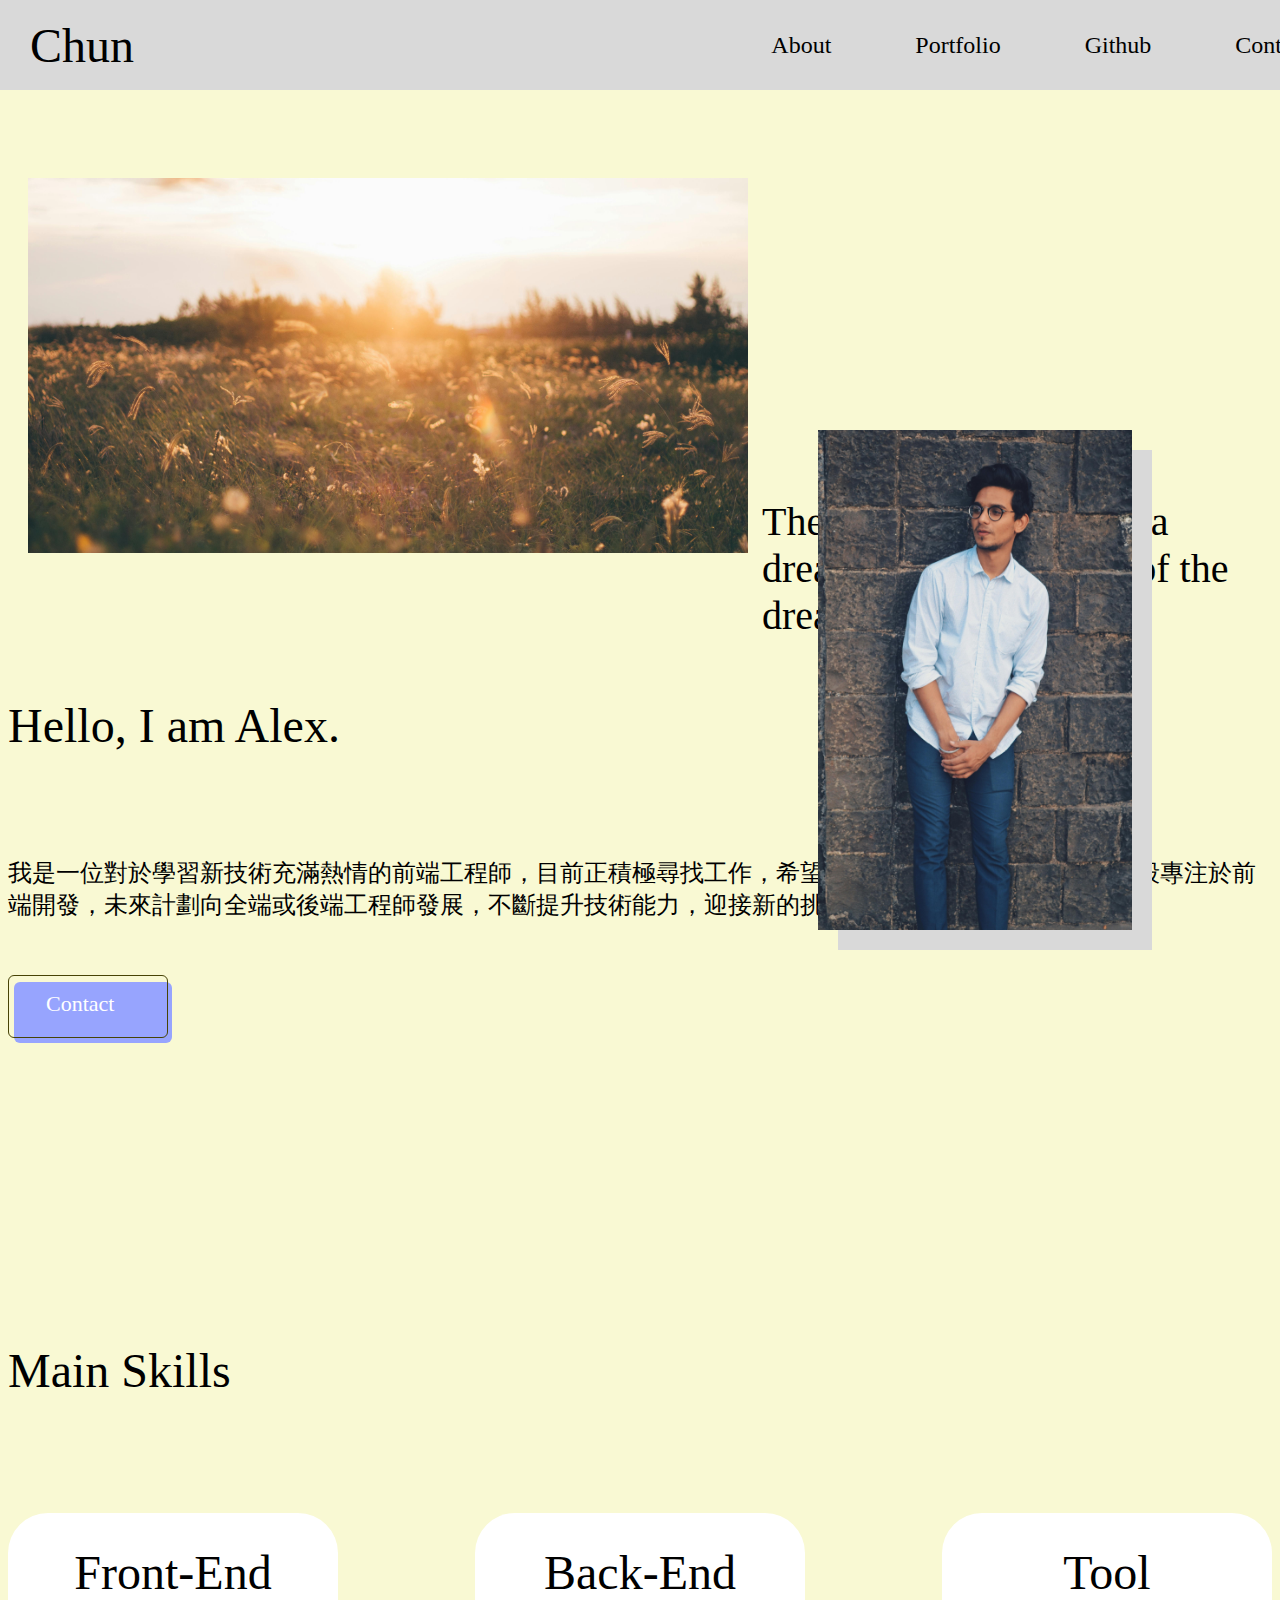
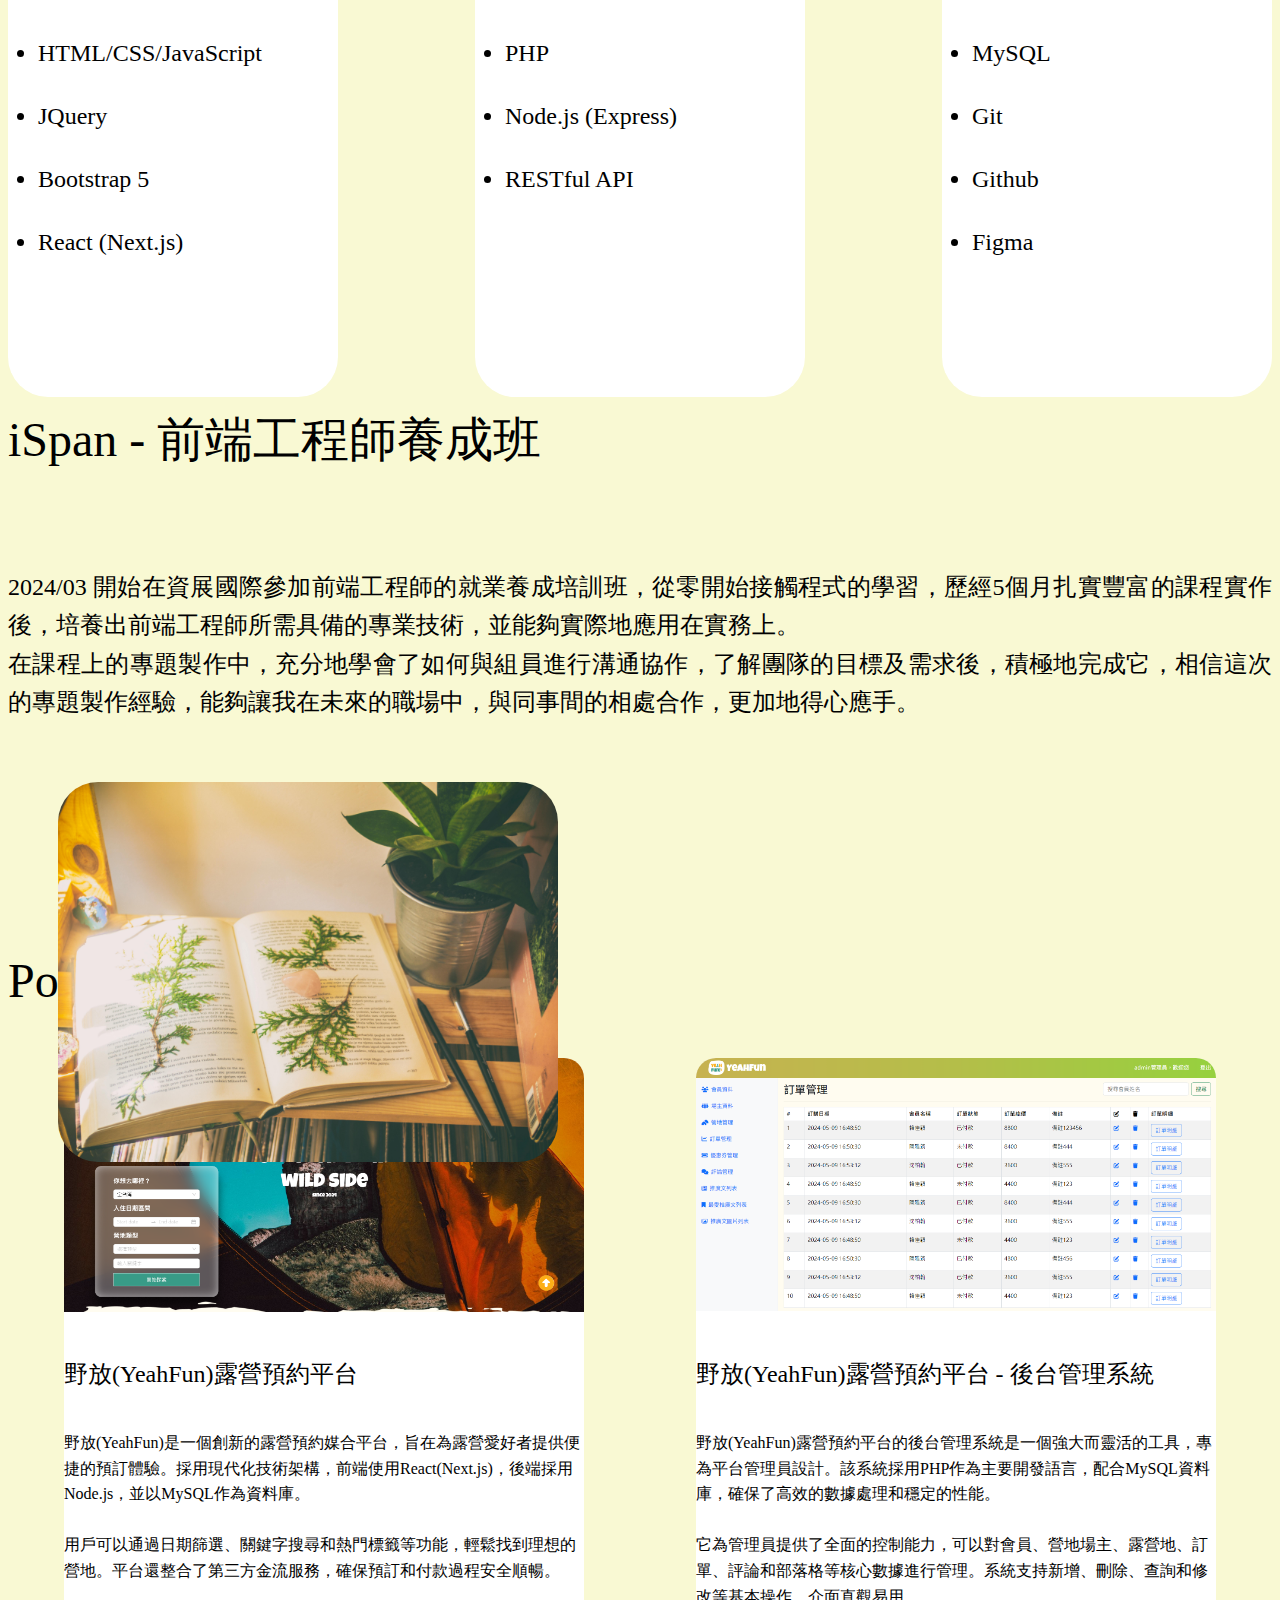
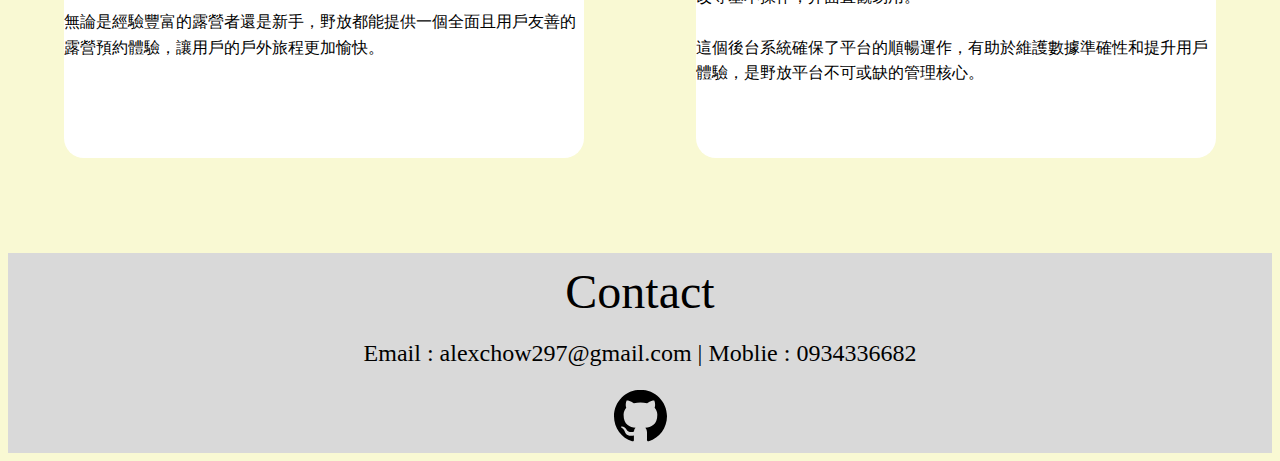
<file: index.html>
<!DOCTYPE html>
<html lang="en">
  <head>
    <title>Profile Website</title>
    <!-- Required meta tags -->
    <meta charset="utf-8" />
    <meta
      name="viewport"
      content="width=device-width, initial-scale=1, shrink-to-fit=no"
    />

    <!-- Bootstrap CSS v5.2.1 -->
    <link
      href="https://cdn.jsdelivr.net/npm/bootstrap@5.3.2/dist/css/bootstrap.min.css"
      rel="stylesheet"
      integrity="sha384-T3c6CoIi6uLrA9TneNEoa7RxnatzjcDSCmG1MXxSR1GAsXEV/Dwwykc2MPK8M2HN"
      crossorigin="anonymous"
    />
    <link
      rel="stylesheet"
      href="https://cdnjs.cloudflare.com/ajax/libs/font-awesome/6.6.0/css/all.min.css"
      integrity="sha512-Kc323vGBEqzTmouAECnVceyQqyqdsSiqLQISBL29aUW4U/M7pSPA/gEUZQqv1cwx4OnYxTxve5UMg5GT6L4JJg=="
      crossorigin="anonymous"
      referrerpolicy="no-referrer"
    />
    <link rel="stylesheet" href="./css/navbar.css" />
    <link rel="stylesheet" href="./css/main.css" />
    <link rel="stylesheet" href="./css/section1.css" />
    <link rel="stylesheet" href="./css/section2.css" />
    <link rel="stylesheet" href="./css/section3.css" />
    <link rel="stylesheet" href="./css/section4.css" />
    <link rel="stylesheet" href="./css/section5.css" />
    <link rel="stylesheet" href="./css/footer.css" />
  </head>

  <body>
    <header>
      <div class="nav">
        <a class="logo" href="#" id="logoLink">Chun</a>
        <div class="burger">
          <a class="burgerText" href="#section2" id="aboutLink">About</a>
          <a class="burgerText" href="#section5" id="portfolioLink"
            >Portfolio</a
          >
          <a
            class="burgerText"
            href="https://github.com/ChiaChun1997"
            target="_blank"
            >Github</a
          >
          <a class="burgerText" href="#contact" id="contactLink">Contact</a>
        </div>
      </div>
    </header>
    <main class="container" style="padding: 90px 0px 0px 0px">
      <section class="section1">
        <div class="section1Image"></div>
        <div class="section1Text">
          The process of building a dream is the true value of the dream.
          <!-- The journey of building dreams is where the true value of those dreams lies. -->
          <!-- 築夢的過程，才是夢想的價值。 -->
        </div>
      </section>
      <section class="section2" id="section2">
        <div class="row" style="height: 100%; width: 100%; margin: 0px">
          <div class="col-7 sec2Right" style="padding: 0px">
            <div class="section2Content">
              <div class="section2ContentTitle">Hello, I am Alex.</div>
              <div class="section2ContentParagraph">
                <p>
                  我是一位對於學習新技術充滿熱情的前端工程師，目前正積極尋找工作，希望在專業領域中有所發揮。現階段專注於前端開發，未來計劃向全端或後端工程師發展，不斷提升技術能力，迎接新的挑戰。
                </p>
                <a
                  href="#contact"
                  id="contactBtnLink"
                  style="text-decoration: none"
                >
                  <!-- <button class="contactBtn">
                    <div class="contactBtnText">Contact</div>
                  </button> -->
                  <div class="" style="position: relative">
                    <div
                      style="width: 158px; height: 61px; left: 6px; top: 7px; position: absolute; background: #97a4fe; border-radius: 6px">
                    </div>
                    <div
                      style="width: 158px; height: 61px; left: 0px; top: 0px; position: absolute; border-radius: 6px; border: 1px #474306 solid">
                    </div>
                    <div
                      style="left: 38px; top: 16px; position: absolute; color: white; font-size: 22px; font-family: Poppins; font-weight: 400; word-wrap: break-word">
                      Contact</div>
                  </div>
                </a>
              </div>
            </div>
          </div>
          <div class="col-5" style="padding: 0px">
            <div class="section2Pic">
              <div class="section2Image"></div>
              <div class="section2ImageBackground"></div>
            </div>
          </div>
        </div>
      </section>
      <section class="section3">
        <div class="section3Title">Main Skills</div>
        <div class="skillFrame row" style="margin: 0px">
          <div class="skills col-4">
            <div class="skillsName">Front-End</div>
            <div class="skillsList">
              <li>HTML/CSS/JavaScript</li>
              <li>JQuery</li>
              <li>Bootstrap 5</li>
              <li>React (Next.js)</li>
            </div>
          </div>
          <div class="skills col-4">
            <div class="skillsName">Back-End</div>
            <div class="skillsList">
              <li>PHP</li>
              <li>Node.js (Express)</li>
              <li>RESTful API</li>
            </div>
          </div>
          <div class="skills col-4">
            <div class="skillsName">Tool</div>
            <div class="skillsList">
              <li>MySQL</li>
              <li>Git</li>
              <li>Github</li>
              <li>Figma</li>
            </div>
          </div>
        </div>
      </section>
      <section class="section4">
        <div class="row" style="height: 100%; width: 100%; margin: 0px">
          <div class="col-7 sec4Right" style="padding: 0px">
            <div class="section4Content">
              <div class="contentTitle">iSpan - 前端工程師養成班</div>
              <div class="contentParagraph">
                2024/03
                開始在資展國際參加前端工程師的就業養成培訓班，從零開始接觸程式的學習，歷經5個月扎實豐富的課程實作後，培養出前端工程師所需具備的專業技術，並能夠實際地應用在實務上。<br />
                在課程上的專題製作中，充分地學會了如何與組員進行溝通協作，了解團隊的目標及需求後，積極地完成它，相信這次的專題製作經驗，能夠讓我在未來的職場中，與同事間的相處合作，更加地得心應手。
              </div>
            </div>
          </div>
          <div class="col-5" style="padding: 0px">
            <div class="section4Pic">
              <div class="section4Image"></div>
            </div>
          </div>
        </div>
      </section>
      <section class="section5" id="section5">
        <div class="section5Title">Portfolio</div>
        <div class="cardFrame row" style="margin: 0px">
          <div class="portfolios col-6">
            <div class="portfoliosImage">
              <img src="./images/home.png" alt="" />
            </div>
            <div class="portfoliosText px-3">野放(YeahFun)露營預約平台</div>
            <div class="portfoliosIntroduce px-3">
              野放(YeahFun)是一個創新的露營預約媒合平台，旨在為露營愛好者提供便捷的預訂體驗。採用現代化技術架構，前端使用React(Next.js)，後端採用Node.js，並以MySQL作為資料庫。<br /><br />用戶可以通過日期篩選、關鍵字搜尋和熱門標籤等功能，輕鬆找到理想的營地。平台還整合了第三方金流服務，確保預訂和付款過程安全順暢。<br /><br />無論是經驗豐富的露營者還是新手，野放都能提供一個全面且用戶友善的露營預約體驗，讓用戶的戶外旅程更加愉快。
            </div>
          </div>
          <div class="portfolios col-6">
            <div class="portfoliosImage">
              <img src="./images/adminOrder.png" alt="" />
            </div>
            <div class="portfoliosText px-3">
              野放(YeahFun)露營預約平台 - 後台管理系統
            </div>
            <div class="portfoliosIntroduce px-3">
              野放(YeahFun)露營預約平台的後台管理系統是一個強大而靈活的工具，專為平台管理員設計。該系統採用PHP作為主要開發語言，配合MySQL資料庫，確保了高效的數據處理和穩定的性能。<br /><br />
              它為管理員提供了全面的控制能力，可以對會員、營地場主、露營地、訂單、評論和部落格等核心數據進行管理。系統支持新增、刪除、查詢和修改等基本操作，介面直觀易用。<br /><br />
              這個後台系統確保了平台的順暢運作，有助於維護數據準確性和提升用戶體驗，是野放平台不可或缺的管理核心。
            </div>
          </div>
        </div>
      </section>
    </main>
    <footer class="footer" id="contact">
      <div class="footerContent">
        <div class="footerTitle">Contact</div>
        <div class="footerParagraph">
          <a
            href="mailto:alexchow297@gmail.com"
            style="text-decoration: none; color: black"
            >Email : alexchow297@gmail.com</a
          >
          | Moblie : 0934336682
        </div>
        <div class="footerSVG">
          <a href="https://github.com/ChiaChun1997" target="_blank">
            <svg
              xmlns="http://www.w3.org/2000/svg"
              width="53"
              height="53"
              viewBox="0 0 124 124"
              fill="none"
            >
              <path
                d="M62 1.53464C27.7489 1.53464 0 29.3068 0 63.5346C0 90.9425 17.763 114.173 42.3809 122.369C45.4925 122.954 46.6162 121.036 46.6162 119.377C46.6162 117.905 46.5814 114.01 46.5581 108.841C29.3028 112.577 25.668 100.506 25.668 100.506C22.8431 93.3605 18.7666 91.4424 18.7666 91.4424C13.1556 87.61 19.2122 87.6914 19.2122 87.6914C25.4278 88.1138 28.6982 94.0658 28.6982 94.0658C34.2279 103.552 43.2063 100.808 46.7596 99.2118C47.3021 95.2166 48.918 92.4693 50.6772 90.9386C36.9132 89.3848 22.4401 84.0566 22.4401 60.299C22.4401 53.5139 24.8426 47.9881 28.8145 43.6481C28.1286 42.0943 26.0284 35.778 29.3609 27.2375C29.3609 27.2375 34.5495 25.5829 46.4109 33.5964C51.4632 32.2206 56.6746 31.5157 61.9109 31.5C67.1809 31.5349 72.447 32.2246 77.4109 33.5964C89.2025 25.5829 94.3873 27.2375 94.3873 27.2375C97.7159 35.778 95.6156 42.0904 95.0111 43.6481C98.9442 47.9881 101.347 53.5178 101.347 60.299C101.347 84.1109 86.8542 89.3615 73.0748 90.8766C75.2292 92.7328 77.2481 96.5496 77.2481 102.343C77.2481 110.635 77.1706 117.316 77.1706 119.335C77.1706 120.947 78.2556 122.884 81.4486 122.26C106.249 114.15 123.992 90.8999 123.992 63.5308C123.992 29.3029 96.2434 1.53076 61.9923 1.53076L62 1.53464Z"
                fill="black"
              />
            </svg>
          </a>
        </div>
      </div>
    </footer>
    <button id="backToTopBtn" class="backToTop">
      <i class="fa-solid fa-arrow-up"></i>
    </button>
    <!-- Bootstrap JavaScript Libraries -->
    <script
      src="https://cdn.jsdelivr.net/npm/@popperjs/core@2.11.8/dist/umd/popper.min.js"
      integrity="sha384-I7E8VVD/ismYTF4hNIPjVp/Zjvgyol6VFvRkX/vR+Vc4jQkC+hVqc2pM8ODewa9r"
      crossorigin="anonymous"
    ></script>

    <script
      src="https://cdn.jsdelivr.net/npm/bootstrap@5.3.2/dist/js/bootstrap.min.js"
      integrity="sha384-BBtl+eGJRgqQAUMxJ7pMwbEyER4l1g+O15P+16Ep7Q9Q+zqX6gSbd85u4mG4QzX+"
      crossorigin="anonymous"
    ></script>

    <script src="./js/position.js"></script>
  </body>
</html>
</file>
<file: css/navbar.css>
body {
  background: #f9f9d3;
}
.nav {
  display: flex;
  width: 100%;
  height: 90px;
  padding: 0px 30px;
  justify-content: space-between;
  align-items: center;
  flex-shrink: 0;
  position: fixed;
  left: 0;
  top: 0;
  z-index: 1000;
  background-color: #D9D9D9;
}
.logo {
  color: #000;
  font-family: Inter;
  font-size: 48px;
  font-style: normal;
  font-weight: 400;
  line-height: normal;
  text-decoration: none;
}
.burger {
  display: flex;
  align-items: center;
  gap: 84px;
}
.burgerText {
  color: #000;
  font-family: Inter;
  font-size: 24px;
  font-style: normal;
  font-weight: 400;
  line-height: normal;
  text-decoration: none;
}
</file>
<file: css/main.css>
main {
}
.backToTop {
  position: fixed;
  right: 30px;
  bottom: 30px;
  display: none;
  width: 50px;
  height: 50px;
  font-size: 24px;
  background-color: #59a1ee;
  color: white;
  border: none;
  border-radius: 50%;
  /* box-shadow: 0 4px 8px rgba(0, 0, 0, 0.2); */
  z-index: 1000;
  transition: opacity 0.3s ease, visibility 0.3s ease;
}
.backToTop.show {
  display: block;
  opacity: 1;
  visibility: visible;
}
.backToTop.hide {
  opacity: 0;
  visibility: hidden;
}
</file>
<file: css/section1.css>
.section1 {
  display: flex;
  margin-top: 50px;
  width: 100%;
  height: 550px;
  align-items: flex-start;
  flex-shrink: 0;
  position: relative;
}
.section1Image {
  width: 720px;
  height: 375px;
  position: absolute;
  left: 20px;
  top: 30px;
  background: url(../images/grassland.jpg) lightgray 50% / cover no-repeat;
}
.section1Text {
  width: 500px;
  position: absolute;
  right: 10px;
  top: 350px;
  color: #000;
  font-family: Gabriola;
  font-size: 40px;
  font-style: normal;
  font-weight: 400;
  line-height: normal;
}
</file>
<file: css/section2.css>
.section2 {
  display: flex;
  width: 100%;
  height: 600px;
  padding: 0px;
  justify-content: space-between;
  align-items: center;
  flex-shrink: 0;
}
.sec2Right {
  display: flex;
  justify-content: center;
  align-items: center;
}
.section2Content {
  display: flex;
  width: 100%;
  flex-direction: column;
  align-items: flex-start;

  gap: 80px;
  flex-shrink: 0;
}
.section2ContentTitle {
  color: #000;
  font-family: Inter;
  font-size: 48px;
  font-style: normal;
  font-weight: 400;
  line-height: normal;
}
.section2ContentParagraph {
  display: flex;
  flex-direction: column;
  align-items: flex-start;
  gap: 30px;
  align-self: stretch;
}
.section2Content p {
  align-self: stretch;
  color: #000;
  font-family: Inter;
  font-size: 24px;
  font-style: normal;
  font-weight: 400;
  line-height: normal;
}
.contactBtn {
  display: flex;
  width: 150px;
  height: 40px;
  padding: 24px 38px;
  justify-content: center;
  align-items: center;
  gap: 10px;
  border-radius: 30px;
  background: #657aff;
  border: 0px;
}
.contactBtnText {
  color: #fff;
  font-family: Inter;
  font-size: 20px;
  font-style: normal;
  font-weight: 400;
  line-height: normal;
}
.section2Pic {
  width: 100%;
  height: 100%;
  flex-shrink: 0;
  position: relative;
}
.section2Image {
  width: 314px;
  height: 500px;
  flex-shrink: 0;
  background: url(../images/man.jpg) #f9f9d3 50% / cover no-repeat;
  z-index: 1;
  position: absolute;
  right: 140px;
  bottom: 45px;
}
.section2ImageBackground {
  width: 314px;
  height: 500px;
  flex-shrink: 0;
  background: #d9d9d9;
  position: absolute;
  right: 120px;
  bottom: 25px;
}
</file>
<file: css/section3.css>
.section3 {
  display: flex;
  width: 100%;
  height: 620px;
  padding: 0px;
  margin-top: 45px;
  flex-direction: column;
  align-items: flex-start;
  gap: 115px;
  flex-shrink: 0;
}
.section3Title {
  color: #000;
  font-family: Inter;
  font-size: 48px;
  font-style: normal;
  font-weight: 400;
  line-height: normal;
}
.skillFrame {
  display: flex;
  width: 100%;
  align-items: center;
  justify-content: space-between;
}
.skills {
  display: flex;
  width: 330px;
  height: 420px;
  padding: 32px 0px;
  flex-direction: column;
  align-items: center;
  gap: 40px;
  border-radius: 40px;
  background: #fff;
}
.skillsName {
  color: #000;
  font-family: "Ink Free";
  font-size: 48px;
  font-style: normal;
  font-weight: 400;
  line-height: normal;
}
.skillsList {
  display: flex;
  width: 270px;
  flex-direction: column;
  align-items: flex-start;
  gap: 36px;
}
.skillsList li {
  color: #000;
  font-family: "Ink Free";
  font-size: 24px;
  font-style: normal;
  font-weight: 400;
  line-height: normal;
}
</file>
<file: css/section4.css>
.section4 {
  display: flex;
  width: 100%;
  height: 500px;
  padding: 0px;
  margin-top: 45px;
  justify-content: space-between;
  align-items: flex-start;
  flex-shrink: 0;
}
.sec4Right {
  display: flex;
  justify-content: center;
  align-items: center;
}
.section4Content {
  display: flex;
  width: 100%;
  flex-direction: column;
  align-items: flex-start;
  gap: 96px;
  flex-shrink: 0;
  /* align-self: stretch; */
}
.contentTitle {
  color: #000;
  font-family: Inter;
  font-size: 48px;
  font-style: normal;
  font-weight: 400;
  line-height: normal;
}
.contentParagraph {
  color: #000;
  font-family: Inter;
  font-size: 24px;
  font-style: normal;
  font-weight: 400;
  line-height: 1.6;
  text-align: justify;
}
.section4Pic {
  width: 100%;
  height: 100%;
  flex-shrink: 0;
  position: relative;
}
.section4Image {
  width: 500px;
  height: 380px;
  flex-shrink: 0;
  border-radius: 40px;
  background: url(../images/book.jpg) lightgray 50% / cover no-repeat;
  position: absolute;
  left: 50px;
  top: 60px;
}
</file>
<file: css/section5.css>
.section5 {
  display: flex;
  width: 100%;
  height: 900px;
  padding: 45px 0px 0px 0px;
  /* margin-top: 20px; */
  flex-direction: column;
  align-items: flex-start;
  gap: 50px;
  flex-shrink: 0;
}
.section5Title {
  color: #000;
  font-family: Inter;
  font-size: 48px;
  font-style: normal;
  font-weight: 400;
  line-height: normal;
}
.cardFrame {
  display: flex;
  width: 100%;
  align-items: center;
  justify-content: space-around;
}
.portfolios {
  display: flex;
  width: 520px;
  height: 700px;
  padding: 0px 0px 0px 0px;
  flex-direction: column;
  align-items: flex-start;
  gap: 20px;
  border-radius: 20px;
  background: #fff;
}
.portfoliosImage {
  display: flex;
  width: 100%;
  height: 260px;
  padding: 0px;
  align-items: flex-start;
  gap: 0px;
  border-radius: 20px 20px 0px 0px;
  overflow: hidden;
}
.portfoliosImage img {
  width: 100%;
  object-fit: contain;
  object-position: center; 
}
.portfoliosText {
  margin-top: 20px;
  color: #000;
  font-family: Inter;
  font-size: 24px;
  font-style: normal;
  font-weight: 400;
  line-height: normal;
}
.portfoliosIntroduce {
  color: #000;
  font-family: Inter;
  font-size: 16px;
  font-style: normal;
  font-weight: 400;
  line-height: 1.6;
  margin-top: 20px;
}
</file>
<file: css/footer.css>
.footer {
  display: flex;
  width: 100%;
  height: 200px;
  padding: 0px 0px;
  justify-content: center;
  align-items: flex-start;
  flex-shrink: 0;
  background: #D9D9D9;
}
.footerContent {
  display: flex;
  flex-direction: column;
  align-items: center;
  justify-content: space-around;
  flex: 1 0 0;
  align-self: stretch;
}
.footerTitle {
  color: #000;
  text-align: center;
  font-family: Inter;
  font-size: 48px;
  font-style: normal;
  font-weight: 400;
  line-height: normal;
}
.footerParagraph {
  color: #000;
  font-family: Inter;
  font-size: 24px;
  font-style: normal;
  font-weight: 400;
  line-height: normal;
}
.footerSVG {
  width: 53px;
  height: 53px;
}
</file>
